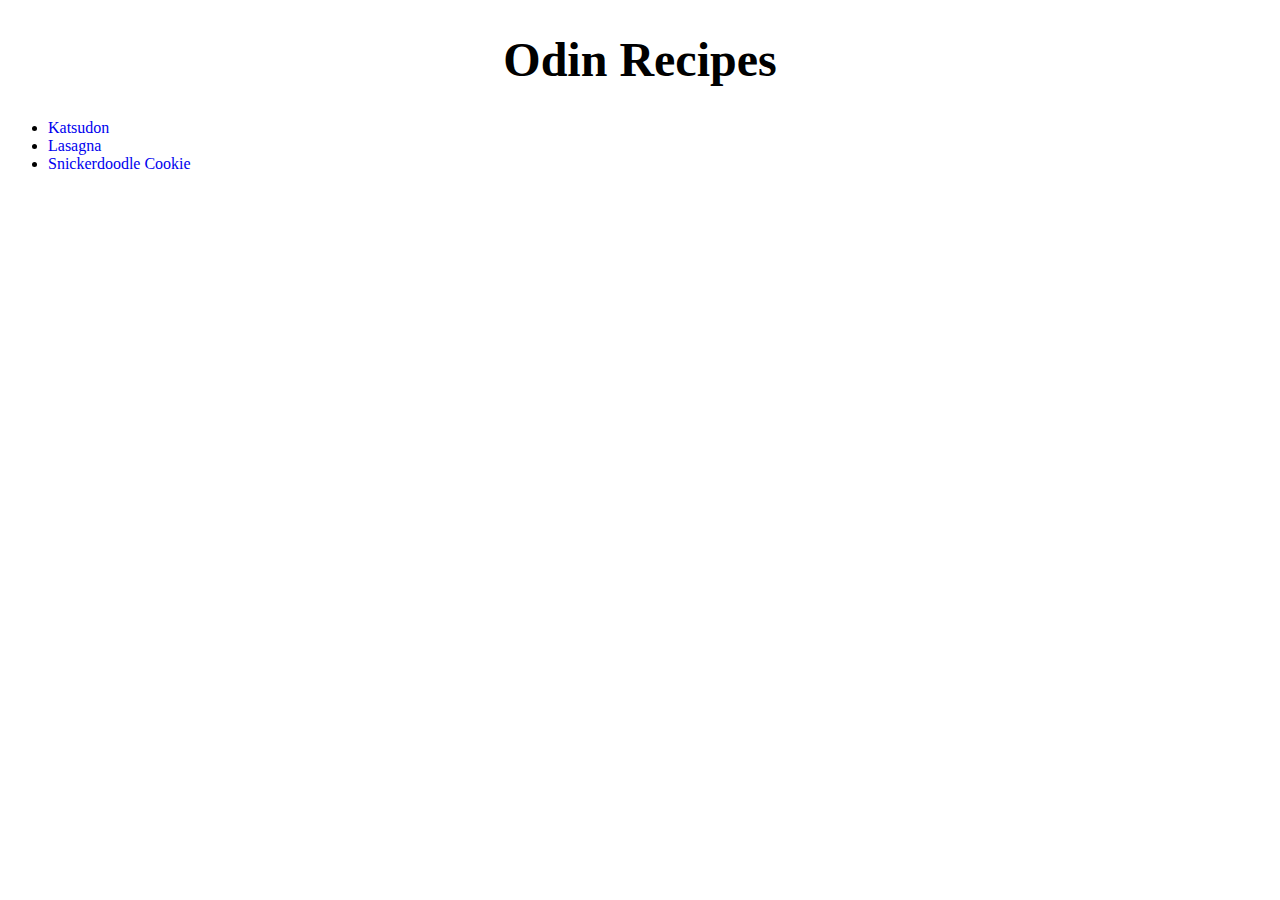
<file: index.html>
<!DOCTYPE html>
<html lang="en">
  <head>
    <meta charset="UTF-8" />
    <meta name="viewport" content="width=device-width, initial-scale=1.0" />
    <title>Odin Recipe Project</title>

    <link rel="stylesheet" href="./style.css">
  </head>
  <body>
    <h1>Odin Recipes</h1>
    <ul>
      <li>
        <a href="./recipes/katsudon.html">Katsudon</a>
      </li>
      <li>
        <a href="./recipes/lasagna.html">Lasagna</a>
      </li>
      <li>
        <a href="./recipes/snickerdoodle.html">Snickerdoodle Cookie</a>
      </li>
    </ul>
  </body>
</html>
</file>
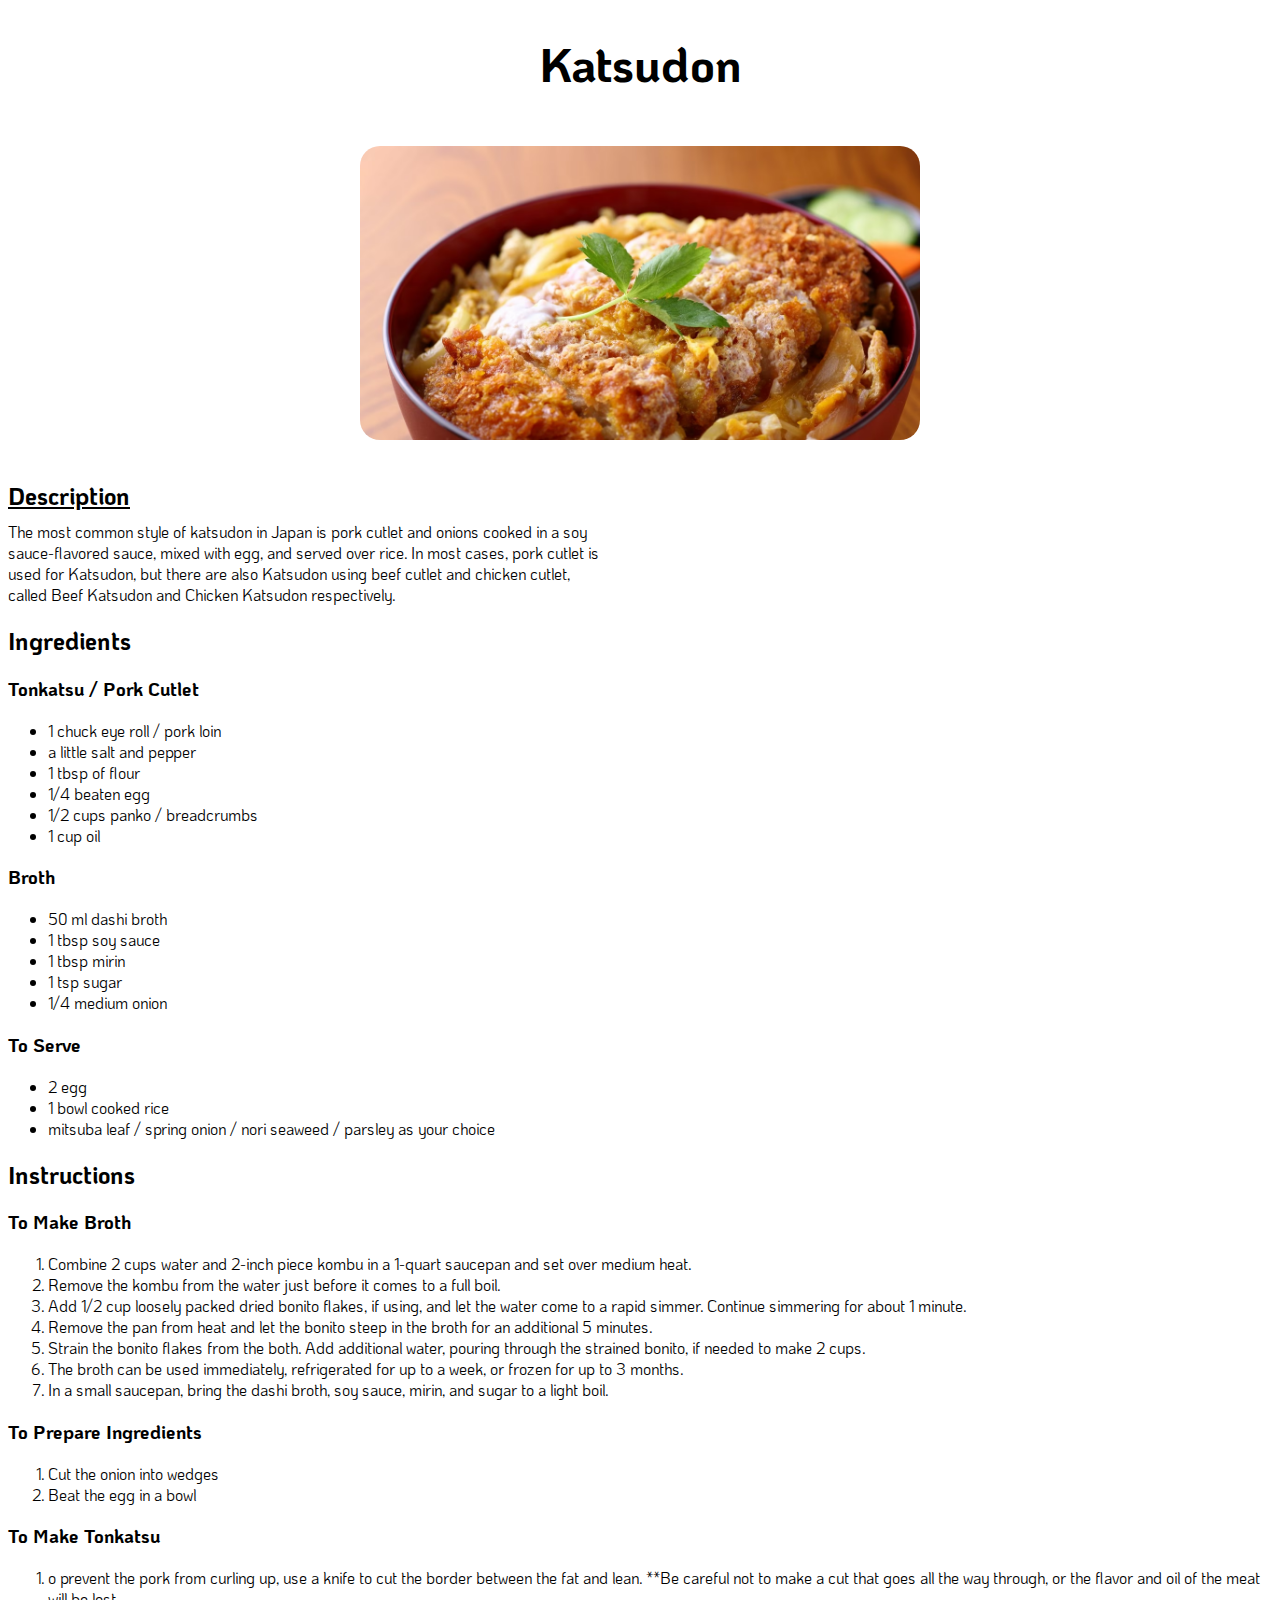
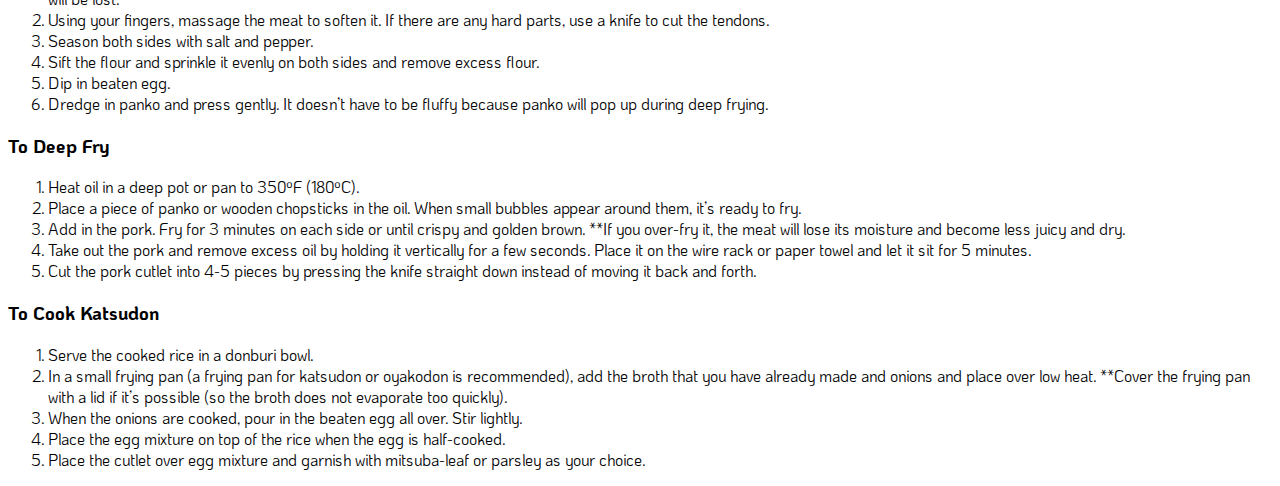
<file: recipes/katsudon.html>
<!DOCTYPE html>
<html lang="en">
  <head>
    <meta charset="UTF-8" />
    <meta name="viewport" content="width=device-width, initial-scale=1.0" />
    <title>Katsudon Recipe</title>

    <link rel="stylesheet" href="../style.css" />
  </head>
  <body class="katsu">
    <h1>Katsudon</h1>
    <!-- Recipe img and desc -->
    <div class="recipe__Image--container">
      <figure class="recipe__image--wrapper">
        <img
          src="../assets/Katsudon Rice Bowl.avif"
          class="recipe__image"
          alt="Katsudon Image"
        />
      </figure>
      <div class="recipe__desc">
        <h2 class="recipe__desc--head">Description</h2>
        <p class="recipe__desc--para">
          The most common style of katsudon in Japan is pork cutlet and onions
          cooked in a soy sauce-flavored sauce, mixed with egg, and served over
          rice. In most cases, pork cutlet is used for Katsudon, but there are
          also Katsudon using beef cutlet and chicken cutlet, called Beef
          Katsudon and Chicken Katsudon respectively.
        </p>
      </div>
    </div>
    <!-- Ingredients -->
    <div>
      <h2>Ingredients</h2>
      <h3>Tonkatsu / Pork Cutlet</h3>
      <ul>
        <li>1 chuck eye roll / pork loin</li>
        <li>a little salt and pepper</li>
        <li>1 tbsp of flour</li>
        <li>1/4 beaten egg</li>
        <li>1/2 cups panko / breadcrumbs</li>
        <li>1 cup oil</li>
      </ul>
      <h3>Broth</h3>
      <ul>
        <li>50 ml dashi broth</li>
        <li>1 tbsp soy sauce</li>
        <li>1 tbsp mirin</li>
        <li>1 tsp sugar</li>
        <li>1/4 medium onion</li>
      </ul>
      <h3>To Serve</h3>
      <ul>
        <li>2 egg</li>
        <li>1 bowl cooked rice</li>
        <li>
          mitsuba leaf / spring onion / nori seaweed / parsley as your choice
        </li>
      </ul>
    </div>
    <!-- Instructions -->
    <div>
      <h2>Instructions</h2>
      <h3>To Make Broth</h3>
      <ol>
        <li>
          Combine 2 cups water and 2-inch piece kombu in a 1-quart saucepan and
          set over medium heat.
        </li>
        <li>
          Remove the kombu from the water just before it comes to a full boil.
        </li>
        <li>
          Add 1/2 cup loosely packed dried bonito flakes, if using, and let the
          water come to a rapid simmer. Continue simmering for about 1 minute.
        </li>
        <li>
          Remove the pan from heat and let the bonito steep in the broth for an
          additional 5 minutes.
        </li>
        <li>
          Strain the bonito flakes from the both. Add additional water, pouring
          through the strained bonito, if needed to make 2 cups.
        </li>
        <li>
          The broth can be used immediately, refrigerated for up to a week, or
          frozen for up to 3 months.
        </li>
        <li>
          In a small saucepan, bring the dashi broth, soy sauce, mirin, and
          sugar to a light boil.
        </li>
      </ol>
      <h3>To Prepare Ingredients</h3>
      <ol>
        <li>Cut the onion into wedges</li>
        <li>Beat the egg in a bowl</li>
      </ol>
      <h3>To Make Tonkatsu</h3>
      <ol>
        <li>
          o prevent the pork from curling up, use a knife to cut the border
          between the fat and lean. **Be careful not to make a cut that goes all
          the way through, or the flavor and oil of the meat will be lost.
        </li>
        <li>
          Using your fingers, massage the meat to soften it. If there are any
          hard parts, use a knife to cut the tendons.
        </li>
        <li>Season both sides with salt and pepper.</li>
        <li>
          Sift the flour and sprinkle it evenly on both sides and remove excess
          flour.
        </li>
        <li>Dip in beaten egg.</li>
        <li>
          Dredge in panko and press gently. It doesn’t have to be fluffy because
          panko will pop up during deep frying.
        </li>
      </ol>
      <h3>To Deep Fry</h3>
      <ol>
        <li>Heat oil in a deep pot or pan to 350ºF (180ºC).</li>
        <li>
          Place a piece of panko or wooden chopsticks in the oil. When small
          bubbles appear around them, it’s ready to fry.
        </li>
        <li>
          Add in the pork. Fry for 3 minutes on each side or until crispy and
          golden brown. **If you over-fry it, the meat will lose its moisture
          and become less juicy and dry.
        </li>
        <li>
          Take out the pork and remove excess oil by holding it vertically for a
          few seconds. Place it on the wire rack or paper towel and let it sit
          for 5 minutes.
        </li>
        <li>
          Cut the pork cutlet into 4-5 pieces by pressing the knife straight
          down instead of moving it back and forth.
        </li>
      </ol>
      <h3>To Cook Katsudon</h3>
      <ol>
        <li>Serve the cooked rice in a donburi bowl.</li>
        <li>
          In a small frying pan (a frying pan for katsudon or oyakodon is
          recommended), add the broth that you have already made and onions and
          place over low heat. **Cover the frying pan with a lid if it’s
          possible (so the broth does not evaporate too quickly).
        </li>
        <li>
          When the onions are cooked, pour in the beaten egg all over. Stir
          lightly.
        </li>
        <li>
          Place the egg mixture on top of the rice when the egg is half-cooked.
        </li>
        <li>
          Place the cutlet over egg mixture and garnish with mitsuba-leaf or
          parsley as your choice.
        </li>
      </ol>
    </div>
  </body>
</html>
</file>
<file: style.css>
@import url('https://fonts.googleapis.com/css2?family=Italiana&family=KoHo:ital,wght@0,200;0,300;0,400;0,500;0,600;0,700;1,200;1,300;1,400;1,500;1,600;1,700&family=Poppins:ital,wght@0,100;0,200;0,300;0,400;0,500;0,600;0,700;0,800;0,900;1,100;1,200;1,300;1,400;1,500;1,600;1,700;1,800;1,900&family=Shadows+Into+Light&display=swap');

* {
    box-sizing: border-box;
}

h1 {
    text-align: center;
    font-size: 48px;
}

a {
    text-decoration: none;
}

/* KATSUDON */
.katsu {
    font-family: "KoHo", sans-serif;
}

/* LASAGNA */

.lasagna {
    font-family: "Italiana", sans-serif;
}

/* SNICKERDOODLES */

.cookie {
    font-family: "Poppins", sans-serif;
}


/* RECIPE IMAGE */

.recipe__image--container {
    display: flex;
align-items: center;
}

.recipe__image--wrapper {
    display: flex;
    max-width: 600px;
    width: 600px;
    padding: 20px;
    justify-content: center;
    margin: 0 auto;
}

.recipe__image {
    border-radius: 20px;
    width: 100%;
}

/* RECIPE DESCRIPTION */
.recipe__desc {
    max-width: 600px;
}

.recipe__desc--head {
    margin-bottom: 10px;
    text-decoration:underline;
}

.recipe__desc--para {
    margin-top: 0px;
}
</file>
